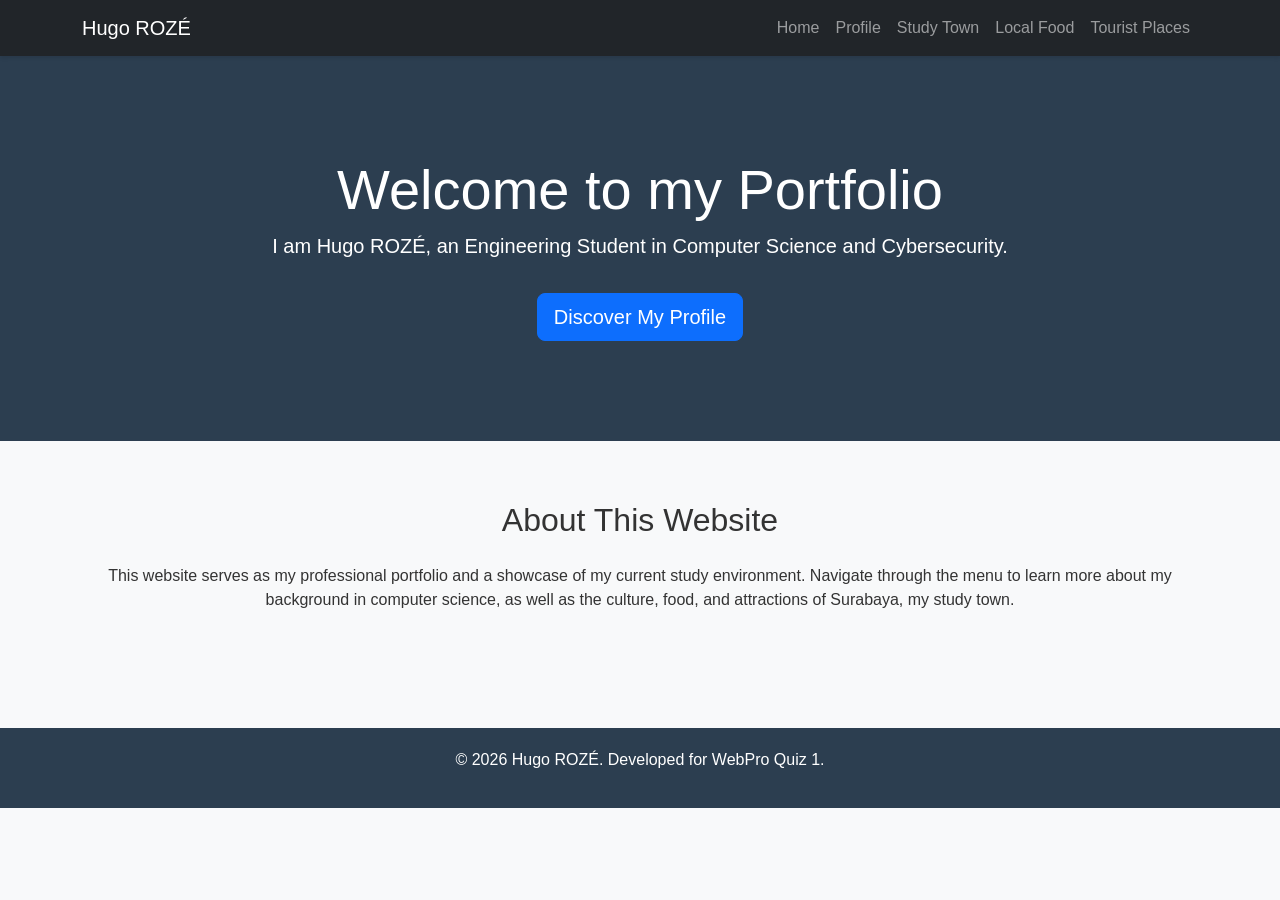
<file: index.html>
<!DOCTYPE html>
<html lang="en">
<head>
    <meta charset="UTF-8">
    <meta name="viewport" content="width=device-width, initial-scale=1.0">
    <title>Hugo ROZÉ - Portfolio</title>
    <link href="https://cdn.jsdelivr.net/npm/bootstrap@5.3.0/dist/css/bootstrap.min.css" rel="stylesheet">
    <link rel="stylesheet" href="style.css">
</head>
<body>
    <nav class="navbar navbar-expand-lg navbar-dark bg-dark">
        <div class="container">
            <a class="navbar-brand" href="/quiz1/">Hugo ROZÉ</a>
            <button class="navbar-toggler" type="button" data-bs-toggle="collapse" data-bs-target="#navbarNav">
                <span class="navbar-toggler-icon"></span>
            </button>
            <div class="collapse navbar-collapse" id="navbarNav">
                <ul class="navbar-nav ms-auto">
                    <li class="nav-item"><a class="nav-link" href="/quiz1/">Home</a></li>
                    <li class="nav-item"><a class="nav-link" href="/quiz1/profile/">Profile</a></li>
                    <li class="nav-item"><a class="nav-link" href="/quiz1/hometown/">Study Town</a></li>
                    <li class="nav-item"><a class="nav-link" href="/quiz1/food/">Local Food</a></li>
                    <li class="nav-item"><a class="nav-link" href="/quiz1/tourist/">Tourist Places</a></li>
                </ul>
            </div>
        </div>
    </nav>

    <header class="hero-section">
        <div class="container">
            <h1 class="display-4">Welcome to my Portfolio</h1>
            <p class="lead">I am Hugo ROZÉ, an Engineering Student in Computer Science and Cybersecurity.</p>
            <a href="/quiz1/profile/" class="btn btn-primary btn-lg mt-3">Discover My Profile</a>
        </div>
    </header>

    <section class="content-section container text-center">
        <h2>About This Website</h2>
        <p class="mt-4">This website serves as my professional portfolio and a showcase of my current study environment. Navigate through the menu to learn more about my background in computer science, as well as the culture, food, and attractions of Surabaya, my study town.</p>
    </section>

    <footer>
        <p>&copy; 2026 Hugo ROZÉ. Developed for WebPro Quiz 1.</p>
    </footer>

    <script src="https://cdn.jsdelivr.net/npm/bootstrap@5.3.0/dist/js/bootstrap.bundle.min.js"></script>
    <script src="script.js"></script>
</body>
</html>
</file>
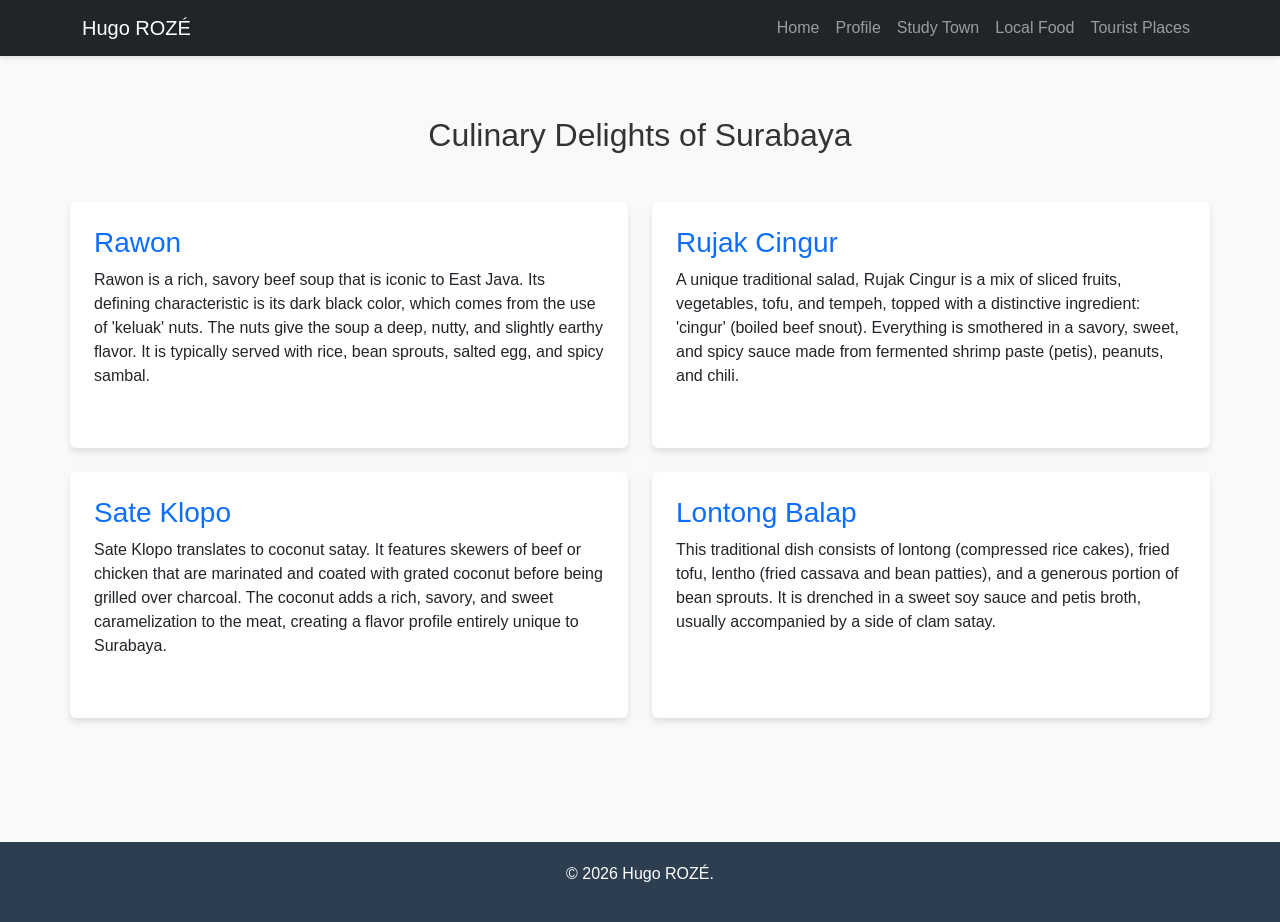
<file: food/index.html>
<!DOCTYPE html>
<html lang="en">
<head>
    <meta charset="UTF-8">
    <meta name="viewport" content="width=device-width, initial-scale=1.0">
    <title>Local Food - Surabaya</title>
    <link href="https://cdn.jsdelivr.net/npm/bootstrap@5.3.0/dist/css/bootstrap.min.css" rel="stylesheet">
    <link rel="stylesheet" href="../style.css">
</head>
<body>
    <nav class="navbar navbar-expand-lg navbar-dark bg-dark">
        <div class="container">
            <a class="navbar-brand" href="/quiz1/">Hugo ROZÉ</a>
            <div class="collapse navbar-collapse" id="navbarNav">
                <ul class="navbar-nav ms-auto">
                    <li class="nav-item"><a class="nav-link" href="/quiz1/">Home</a></li>
                    <li class="nav-item"><a class="nav-link" href="/quiz1/profile/">Profile</a></li>
                    <li class="nav-item"><a class="nav-link" href="/quiz1/hometown/">Study Town</a></li>
                    <li class="nav-item"><a class="nav-link" href="/quiz1/food/">Local Food</a></li>
                    <li class="nav-item"><a class="nav-link" href="/quiz1/tourist/">Tourist Places</a></li>
                </ul>
            </div>
        </div>
    </nav>

    <section class="content-section container">
        <h2 class="text-center mb-5">Culinary Delights of Surabaya</h2>
        <div class="row">
            <div class="col-md-6 mb-4">
                <div class="card h-100 p-4">
                    <h3 class="text-primary">Rawon</h3>
                    <p>Rawon is a rich, savory beef soup that is iconic to East Java. Its defining characteristic is its dark black color, which comes from the use of 'keluak' nuts. The nuts give the soup a deep, nutty, and slightly earthy flavor. It is typically served with rice, bean sprouts, salted egg, and spicy sambal.</p>
                </div>
            </div>
            <div class="col-md-6 mb-4">
                <div class="card h-100 p-4">
                    <h3 class="text-primary">Rujak Cingur</h3>
                    <p>A unique traditional salad, Rujak Cingur is a mix of sliced fruits, vegetables, tofu, and tempeh, topped with a distinctive ingredient: 'cingur' (boiled beef snout). Everything is smothered in a savory, sweet, and spicy sauce made from fermented shrimp paste (petis), peanuts, and chili.</p>
                </div>
            </div>
            <div class="col-md-6 mb-4">
                <div class="card h-100 p-4">
                    <h3 class="text-primary">Sate Klopo</h3>
                    <p>Sate Klopo translates to coconut satay. It features skewers of beef or chicken that are marinated and coated with grated coconut before being grilled over charcoal. The coconut adds a rich, savory, and sweet caramelization to the meat, creating a flavor profile entirely unique to Surabaya.</p>
                </div>
            </div>
            <div class="col-md-6 mb-4">
                <div class="card h-100 p-4">
                    <h3 class="text-primary">Lontong Balap</h3>
                    <p>This traditional dish consists of lontong (compressed rice cakes), fried tofu, lentho (fried cassava and bean patties), and a generous portion of bean sprouts. It is drenched in a sweet soy sauce and petis broth, usually accompanied by a side of clam satay.</p>
                </div>
            </div>
        </div>
    </section>

    <footer>
        <p>&copy; 2026 Hugo ROZÉ.</p>
    </footer>
    <script src="../script.js"></script>
</body>
</html>
</file>
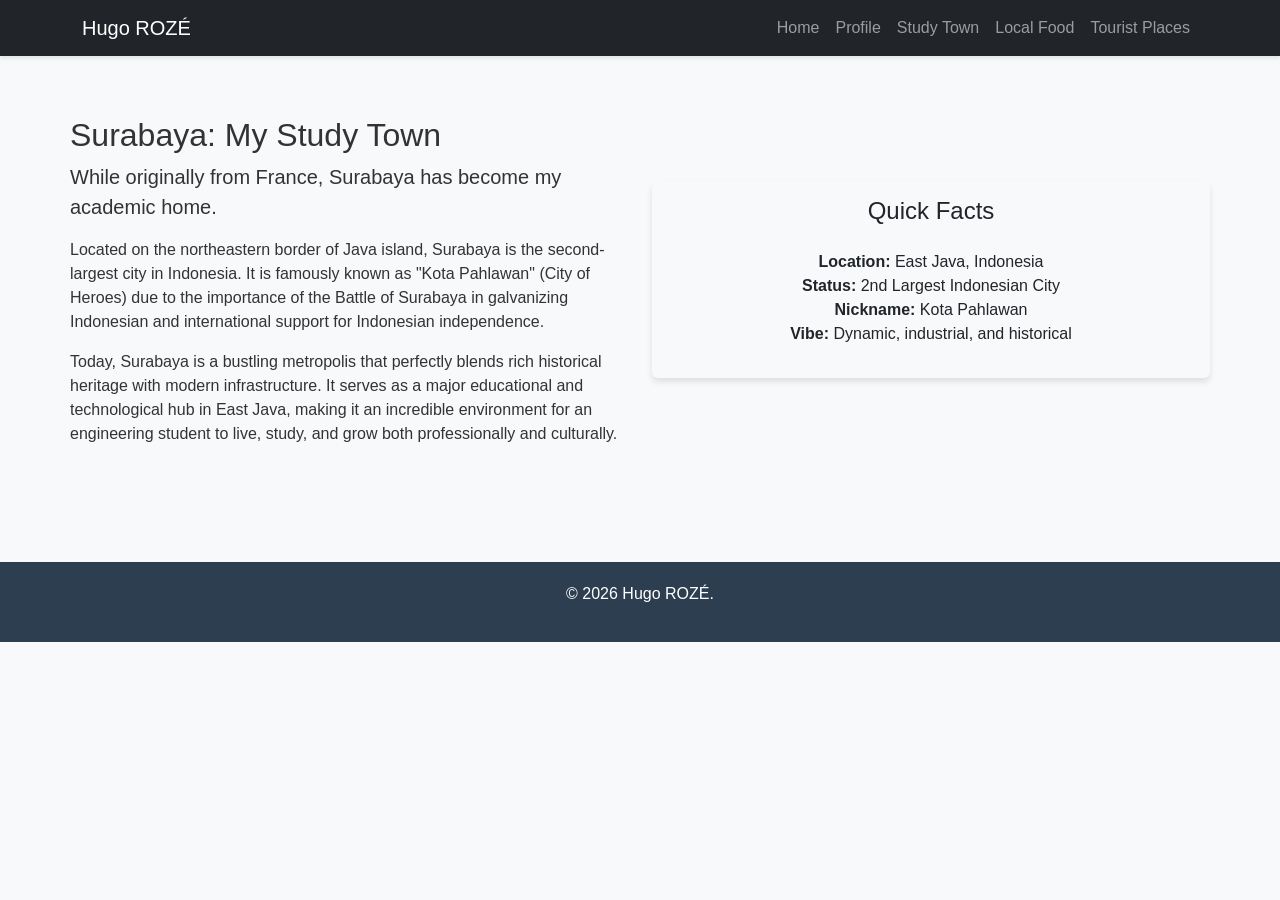
<file: hometown/index.html>
<!DOCTYPE html>
<html lang="en">
<head>
    <meta charset="UTF-8">
    <meta name="viewport" content="width=device-width, initial-scale=1.0">
    <title>Study Town - Surabaya</title>
    <link href="https://cdn.jsdelivr.net/npm/bootstrap@5.3.0/dist/css/bootstrap.min.css" rel="stylesheet">
    <link rel="stylesheet" href="../style.css">
</head>
<body>
    <nav class="navbar navbar-expand-lg navbar-dark bg-dark">
        <div class="container">
            <a class="navbar-brand" href="/quiz1/">Hugo ROZÉ</a>
            <div class="collapse navbar-collapse" id="navbarNav">
                <ul class="navbar-nav ms-auto">
                    <li class="nav-item"><a class="nav-link" href="/quiz1/">Home</a></li>
                    <li class="nav-item"><a class="nav-link" href="/quiz1/profile/">Profile</a></li>
                    <li class="nav-item"><a class="nav-link" href="/quiz1/hometown/">Study Town</a></li>
                    <li class="nav-item"><a class="nav-link" href="/quiz1/food/">Local Food</a></li>
                    <li class="nav-item"><a class="nav-link" href="/quiz1/tourist/">Tourist Places</a></li>
                </ul>
            </div>
        </div>
    </nav>

    <section class="content-section container">
        <div class="row align-items-center">
            <div class="col-md-6">
                <h2>Surabaya: My Study Town</h2>
                <p class="lead">While originally from France, Surabaya has become my academic home.</p>
                <p>Located on the northeastern border of Java island, Surabaya is the second-largest city in Indonesia. It is famously known as "Kota Pahlawan" (City of Heroes) due to the importance of the Battle of Surabaya in galvanizing Indonesian and international support for Indonesian independence.</p>
                <p>Today, Surabaya is a bustling metropolis that perfectly blends rich historical heritage with modern infrastructure. It serves as a major educational and technological hub in East Java, making it an incredible environment for an engineering student to live, study, and grow both professionally and culturally.</p>
            </div>
            <div class="col-md-6">
                <div class="card p-3 bg-light text-center">
                    <h4>Quick Facts</h4>
                    <ul class="list-unstyled mt-3">
                        <li><strong>Location:</strong> East Java, Indonesia</li>
                        <li><strong>Status:</strong> 2nd Largest Indonesian City</li>
                        <li><strong>Nickname:</strong> Kota Pahlawan</li>
                        <li><strong>Vibe:</strong> Dynamic, industrial, and historical</li>
                    </ul>
                </div>
            </div>
        </div>
    </section>

    <footer>
        <p>&copy; 2026 Hugo ROZÉ.</p>
    </footer>
    <script src="../script.js"></script>
</body>
</html>
</file>
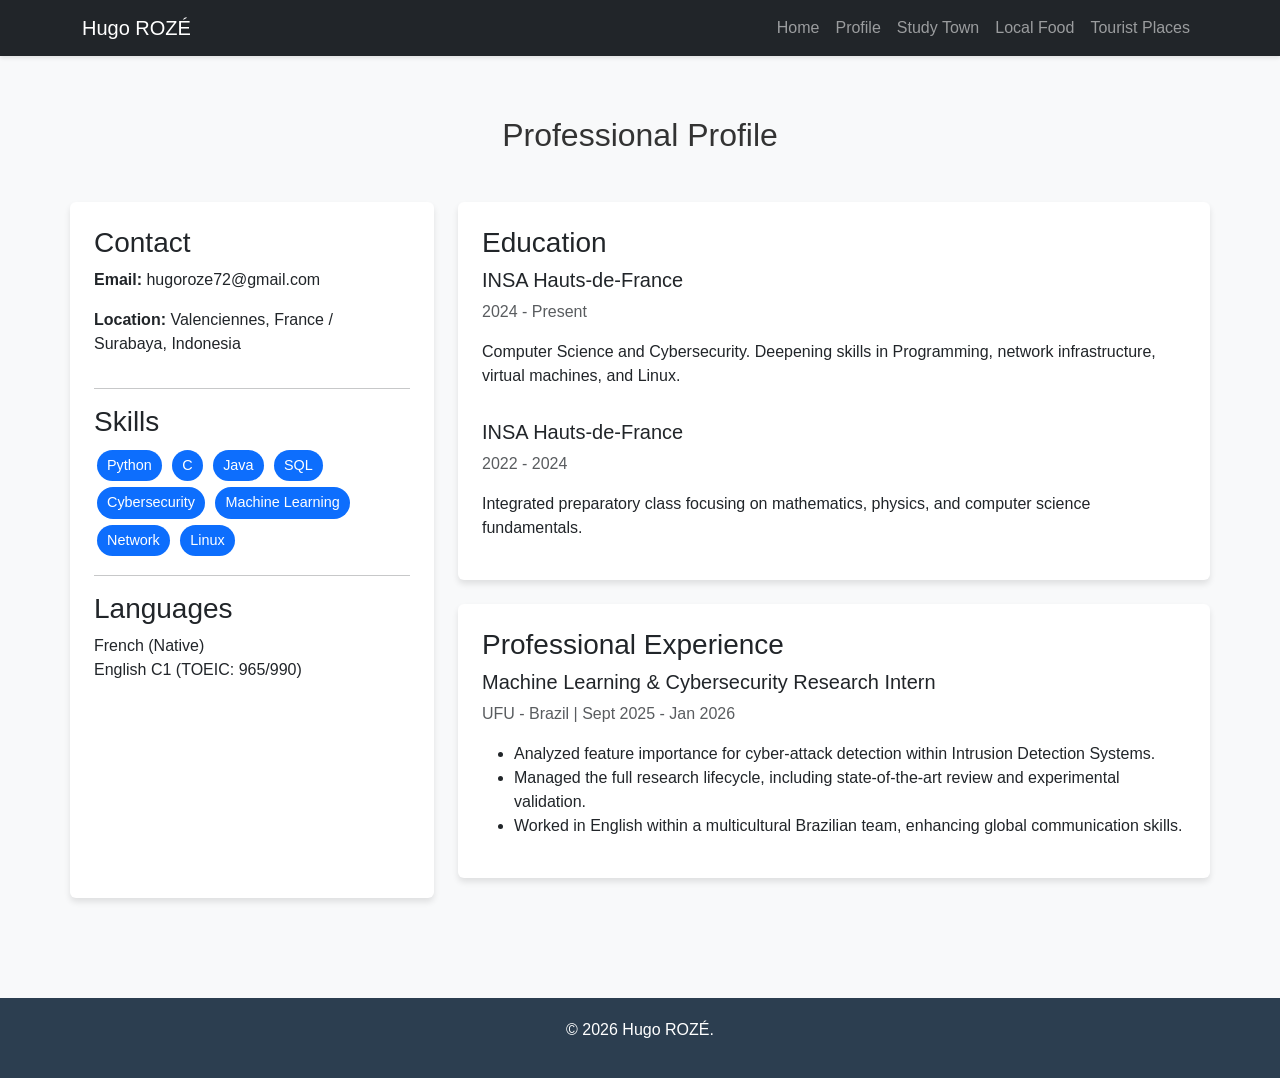
<file: profile/index.html>
<!DOCTYPE html>
<html lang="en">
<head>
    <meta charset="UTF-8">
    <meta name="viewport" content="width=device-width, initial-scale=1.0">
    <title>Profile - Hugo ROZÉ</title>
    <link href="https://cdn.jsdelivr.net/npm/bootstrap@5.3.0/dist/css/bootstrap.min.css" rel="stylesheet">
    <link rel="stylesheet" href="../style.css">
</head>
<body>
    <nav class="navbar navbar-expand-lg navbar-dark bg-dark">
        <div class="container">
            <a class="navbar-brand" href="/quiz1/">Hugo ROZÉ</a>
            <div class="collapse navbar-collapse" id="navbarNav">
                <ul class="navbar-nav ms-auto">
                    <li class="nav-item"><a class="nav-link" href="/quiz1/">Home</a></li>
                    <li class="nav-item"><a class="nav-link" href="/quiz1/profile/">Profile</a></li>
                    <li class="nav-item"><a class="nav-link" href="/quiz1/hometown/">Study Town</a></li>
                    <li class="nav-item"><a class="nav-link" href="/quiz1/food/">Local Food</a></li>
                    <li class="nav-item"><a class="nav-link" href="/quiz1/tourist/">Tourist Places</a></li>
                </ul>
            </div>
        </div>
    </nav>

    <section class="content-section container">
        <h2 class="text-center mb-5">Professional Profile</h2>
        
        <div class="row">
            <div class="col-md-4">
                <div class="card p-4 h-100">
                    <h3>Contact</h3>
                    <p><strong>Email:</strong> hugoroze72@gmail.com</p>
                    <p><strong>Location:</strong> Valenciennes, France / Surabaya, Indonesia</p>
                    <hr>
                    <h3>Skills</h3>
                    <div>
                        <span class="skill-badge">Python</span>
                        <span class="skill-badge">C</span>
                        <span class="skill-badge">Java</span>
                        <span class="skill-badge">SQL</span>
                        <span class="skill-badge">Cybersecurity</span>
                        <span class="skill-badge">Machine Learning</span>
                        <span class="skill-badge">Network</span>
                        <span class="skill-badge">Linux</span>
                    </div>
                    <hr>
                    <h3>Languages</h3>
                    <p>French (Native)<br>English C1 (TOEIC: 965/990)</p>
                </div>
            </div>
            
            <div class="col-md-8">
                <div class="card p-4 mb-4">
                    <h3>Education</h3>
                    <h5>INSA Hauts-de-France</h5>
                    <p class="text-muted">2024 - Present</p>
                    <p>Computer Science and Cybersecurity. Deepening skills in Programming, network infrastructure, virtual machines, and Linux.</p>
                    
                    <h5 class="mt-3">INSA Hauts-de-France</h5>
                    <p class="text-muted">2022 - 2024</p>
                    <p>Integrated preparatory class focusing on mathematics, physics, and computer science fundamentals.</p>
                </div>

                <div class="card p-4">
                    <h3>Professional Experience</h3>
                    <h5>Machine Learning & Cybersecurity Research Intern</h5>
                    <p class="text-muted">UFU - Brazil | Sept 2025 - Jan 2026</p>
                    <ul>
                        <li>Analyzed feature importance for cyber-attack detection within Intrusion Detection Systems.</li>
                        <li>Managed the full research lifecycle, including state-of-the-art review and experimental validation.</li>
                        <li>Worked in English within a multicultural Brazilian team, enhancing global communication skills.</li>
                    </ul>
                </div>
            </div>
        </div>
    </section>

    <footer>
        <p>&copy; 2026 Hugo ROZÉ.</p>
    </footer>
    <script src="../script.js"></script>
</body>
</html>
</file>
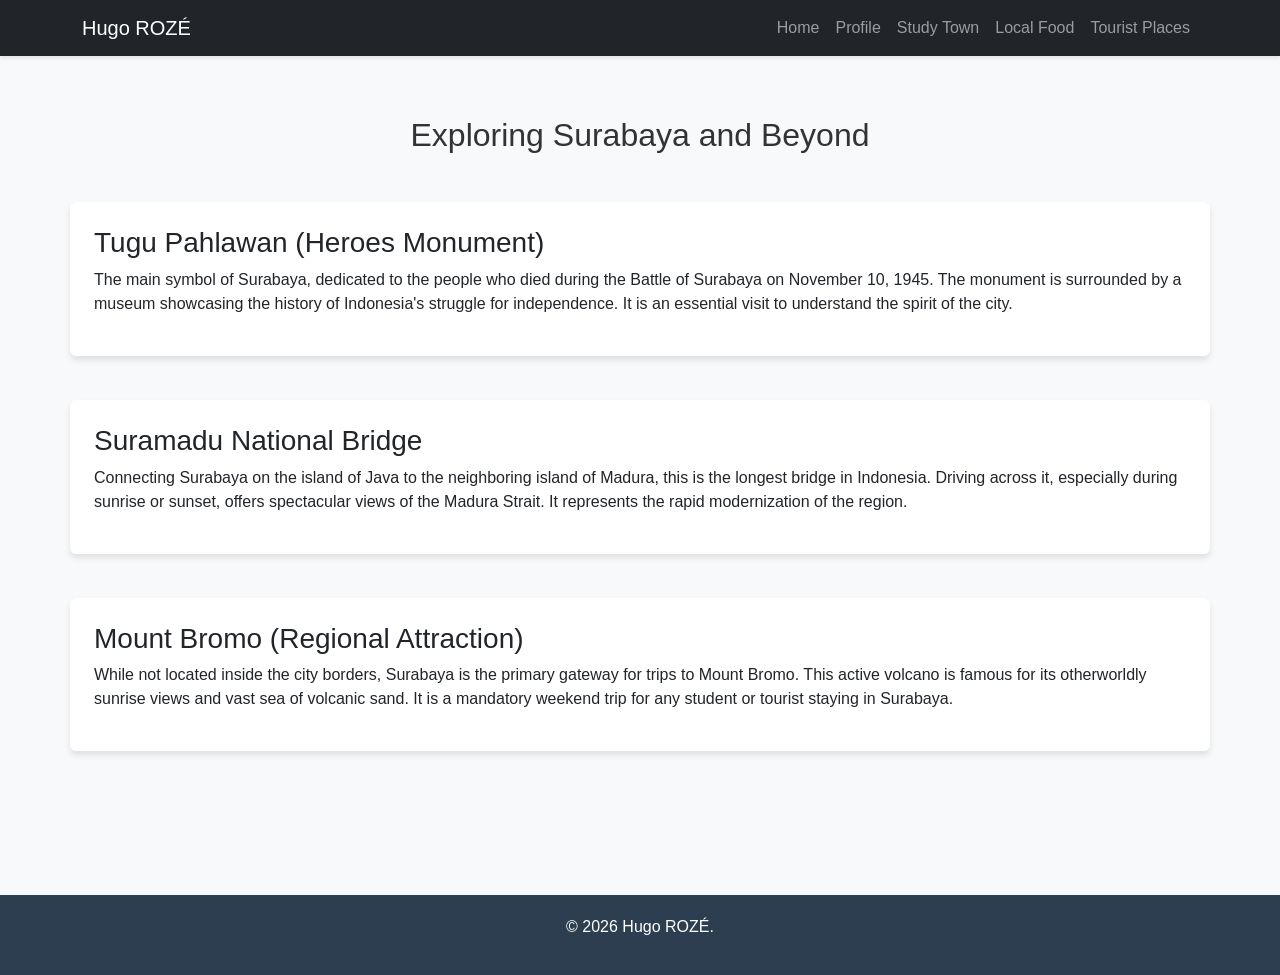
<file: tourist/index.html>
<!DOCTYPE html>
<html lang="en">
<head>
    <meta charset="UTF-8">
    <meta name="viewport" content="width=device-width, initial-scale=1.0">
    <title>Tourist Places - Surabaya</title>
    <link href="https://cdn.jsdelivr.net/npm/bootstrap@5.3.0/dist/css/bootstrap.min.css" rel="stylesheet">
    <link rel="stylesheet" href="../style.css">
</head>
<body>
    <nav class="navbar navbar-expand-lg navbar-dark bg-dark">
        <div class="container">
            <a class="navbar-brand" href="/quiz1/">Hugo ROZÉ</a>
            <div class="collapse navbar-collapse" id="navbarNav">
                <ul class="navbar-nav ms-auto">
                    <li class="nav-item"><a class="nav-link" href="/quiz1/">Home</a></li>
                    <li class="nav-item"><a class="nav-link" href="/quiz1/profile/">Profile</a></li>
                    <li class="nav-item"><a class="nav-link" href="/quiz1/hometown/">Study Town</a></li>
                    <li class="nav-item"><a class="nav-link" href="/quiz1/food/">Local Food</a></li>
                    <li class="nav-item"><a class="nav-link" href="/quiz1/tourist/">Tourist Places</a></li>
                </ul>
            </div>
        </div>
    </nav>

    <section class="content-section container">
        <h2 class="text-center mb-5">Exploring Surabaya and Beyond</h2>
        
        <div class="row">
            <div class="col-12 mb-4">
                <div class="card p-4">
                    <h3>Tugu Pahlawan (Heroes Monument)</h3>
                    <p>The main symbol of Surabaya, dedicated to the people who died during the Battle of Surabaya on November 10, 1945. The monument is surrounded by a museum showcasing the history of Indonesia's struggle for independence. It is an essential visit to understand the spirit of the city.</p>
                </div>
            </div>

            <div class="col-12 mb-4">
                <div class="card p-4">
                    <h3>Suramadu National Bridge</h3>
                    <p>Connecting Surabaya on the island of Java to the neighboring island of Madura, this is the longest bridge in Indonesia. Driving across it, especially during sunrise or sunset, offers spectacular views of the Madura Strait. It represents the rapid modernization of the region.</p>
                </div>
            </div>

            <div class="col-12 mb-4">
                <div class="card p-4">
                    <h3>Mount Bromo (Regional Attraction)</h3>
                    <p>While not located inside the city borders, Surabaya is the primary gateway for trips to Mount Bromo. This active volcano is famous for its otherworldly sunrise views and vast sea of volcanic sand. It is a mandatory weekend trip for any student or tourist staying in Surabaya.</p>
                </div>
            </div>
        </div>
    </section>

    <footer>
        <p>&copy; 2026 Hugo ROZÉ.</p>
    </footer>
    <script src="../script.js"></script>
</body>
</html>
</file>
<file: style.css>
body {
    font-family: 'Segoe UI', Tahoma, Geneva, Verdana, sans-serif;
    background-color: #f8f9fa;
    color: #333;
}

.navbar {
    box-shadow: 0 2px 4px rgba(0,0,0,0.1);
}

.hero-section {
    background-color: #2c3e50;
    color: white;
    padding: 100px 0;
    text-align: center;
}

.content-section {
    padding: 60px 0;
}

.card {
    border: none;
    box-shadow: 0 4px 6px rgba(0,0,0,0.1);
    transition: transform 0.3s ease;
    margin-bottom: 20px;
}

.card:hover {
    transform: translateY(-5px);
}

.skill-badge {
    background-color: #0d6efd;
    color: white;
    padding: 5px 10px;
    border-radius: 20px;
    margin: 3px;
    display: inline-block;
    font-size: 0.9em;
}

footer {
    background-color: #2c3e50;
    color: white;
    text-align: center;
    padding: 20px 0;
    margin-top: 40px;
}
</file>
